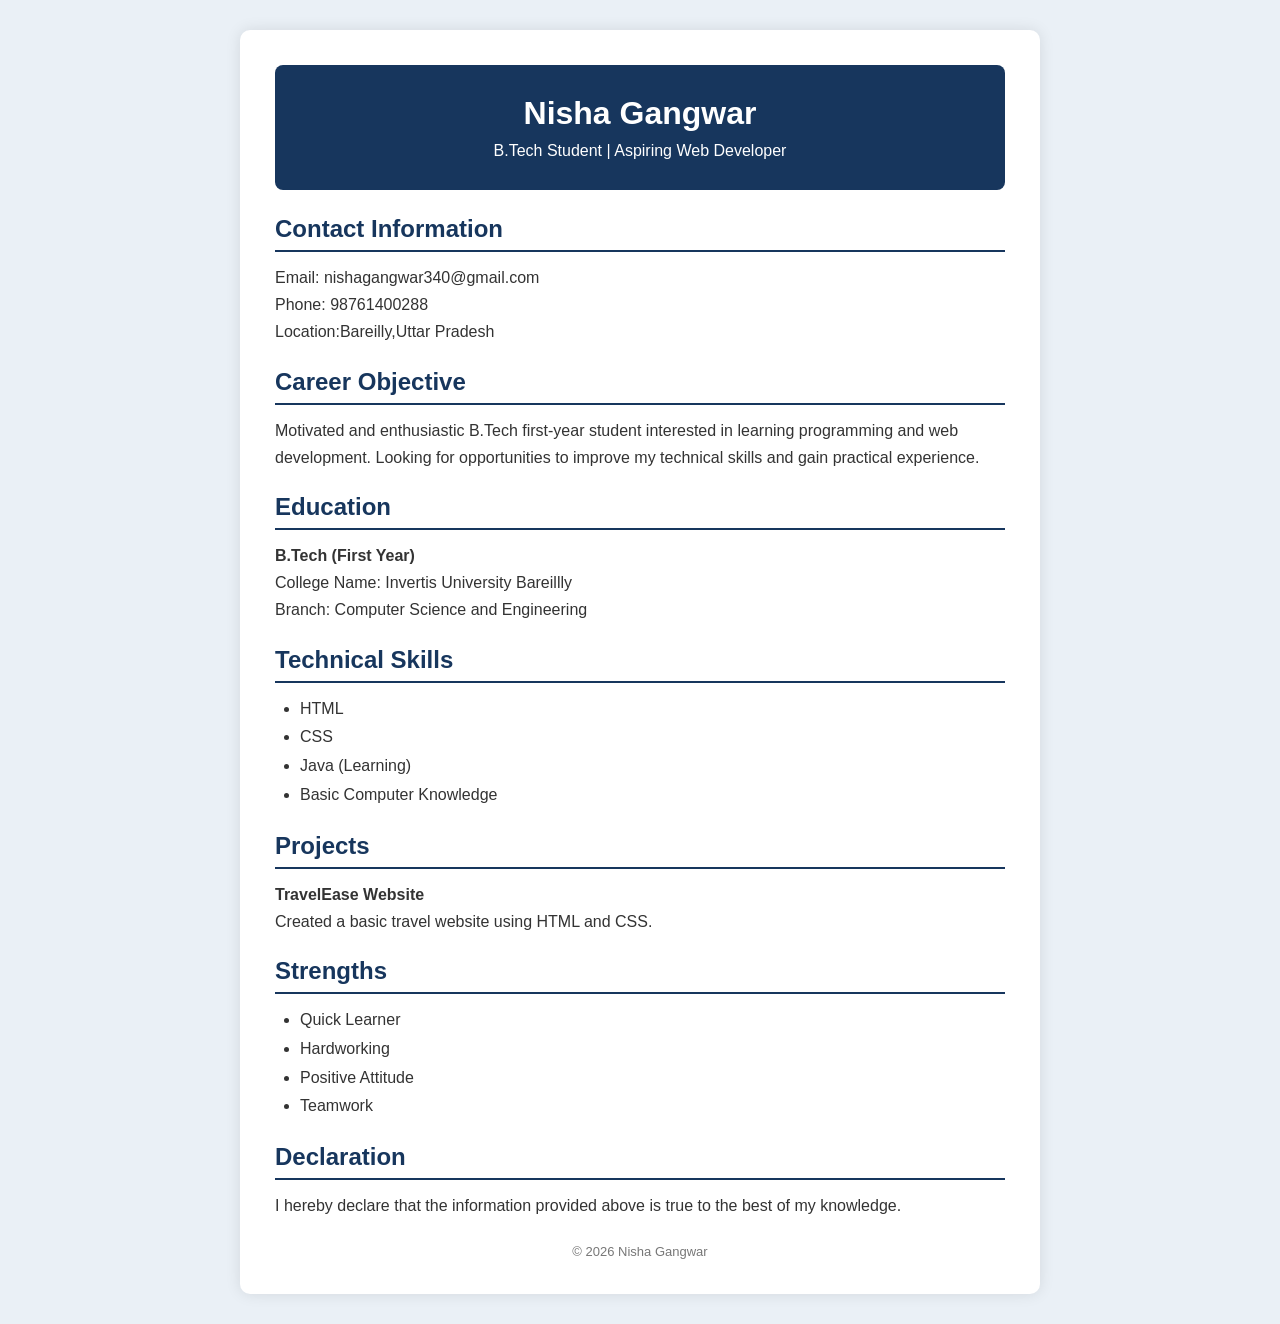
<file: week1/resume.html>
<!DOCTYPE html>
<html lang="en">
<head>
    <meta charset="UTF-8">
    <meta name="viewport" content="width=device-width, initial-scale=1.0">
    <title>Nisha Gangwar - Resume</title>
    <link rel="stylesheet" href="resume.css">
</head>
<body>

    <div class="resume">

        <header>
            <h1>Nisha Gangwar</h1>
            <p>B.Tech Student | Aspiring Web Developer</p>
        </header>

        <section>
            <h2>Contact Information</h2>
            <p>Email: nishagangwar340@gmail.com</p>
            <p>Phone: 98761400288</p>
            <p>Location:Bareilly,Uttar Pradesh</p>
        </section>

        <section>
            <h2>Career Objective</h2>
            <p>
                Motivated and enthusiastic B.Tech first-year student
                interested in learning programming and web development.
                Looking for opportunities to improve my technical skills
                and gain practical experience.
            </p>
        </section>

        <section>
            <h2>Education</h2>
            <p><b>B.Tech (First Year)</b></p>
            <p>College Name: Invertis University Bareillly</p>
            <p>Branch: Computer Science and Engineering</p>
        </section>

        <section>
            <h2>Technical Skills</h2>
            <ul>
                <li>HTML</li>
                <li>CSS</li>
                <li>Java (Learning)</li>
                <li>Basic Computer Knowledge</li>
            </ul>
        </section>

        <section>
            <h2>Projects</h2>
            <p><b>TravelEase Website</b></p>
            <p>
                Created a basic travel website using HTML and CSS.
            </p>
        </section>

        <section>
            <h2>Strengths</h2>
            <ul>
                <li>Quick Learner</li>
                <li>Hardworking</li>
                <li>Positive Attitude</li>
                <li>Teamwork</li>
            </ul>
        </section>

        <section>
            <h2>Declaration</h2>
            <p>
                I hereby declare that the information provided above
                is true to the best of my knowledge.
            </p>
        </section>

        <footer>
            <p>© 2026 Nisha Gangwar</p>
        </footer>

    </div>

</body>
</html>
</file>
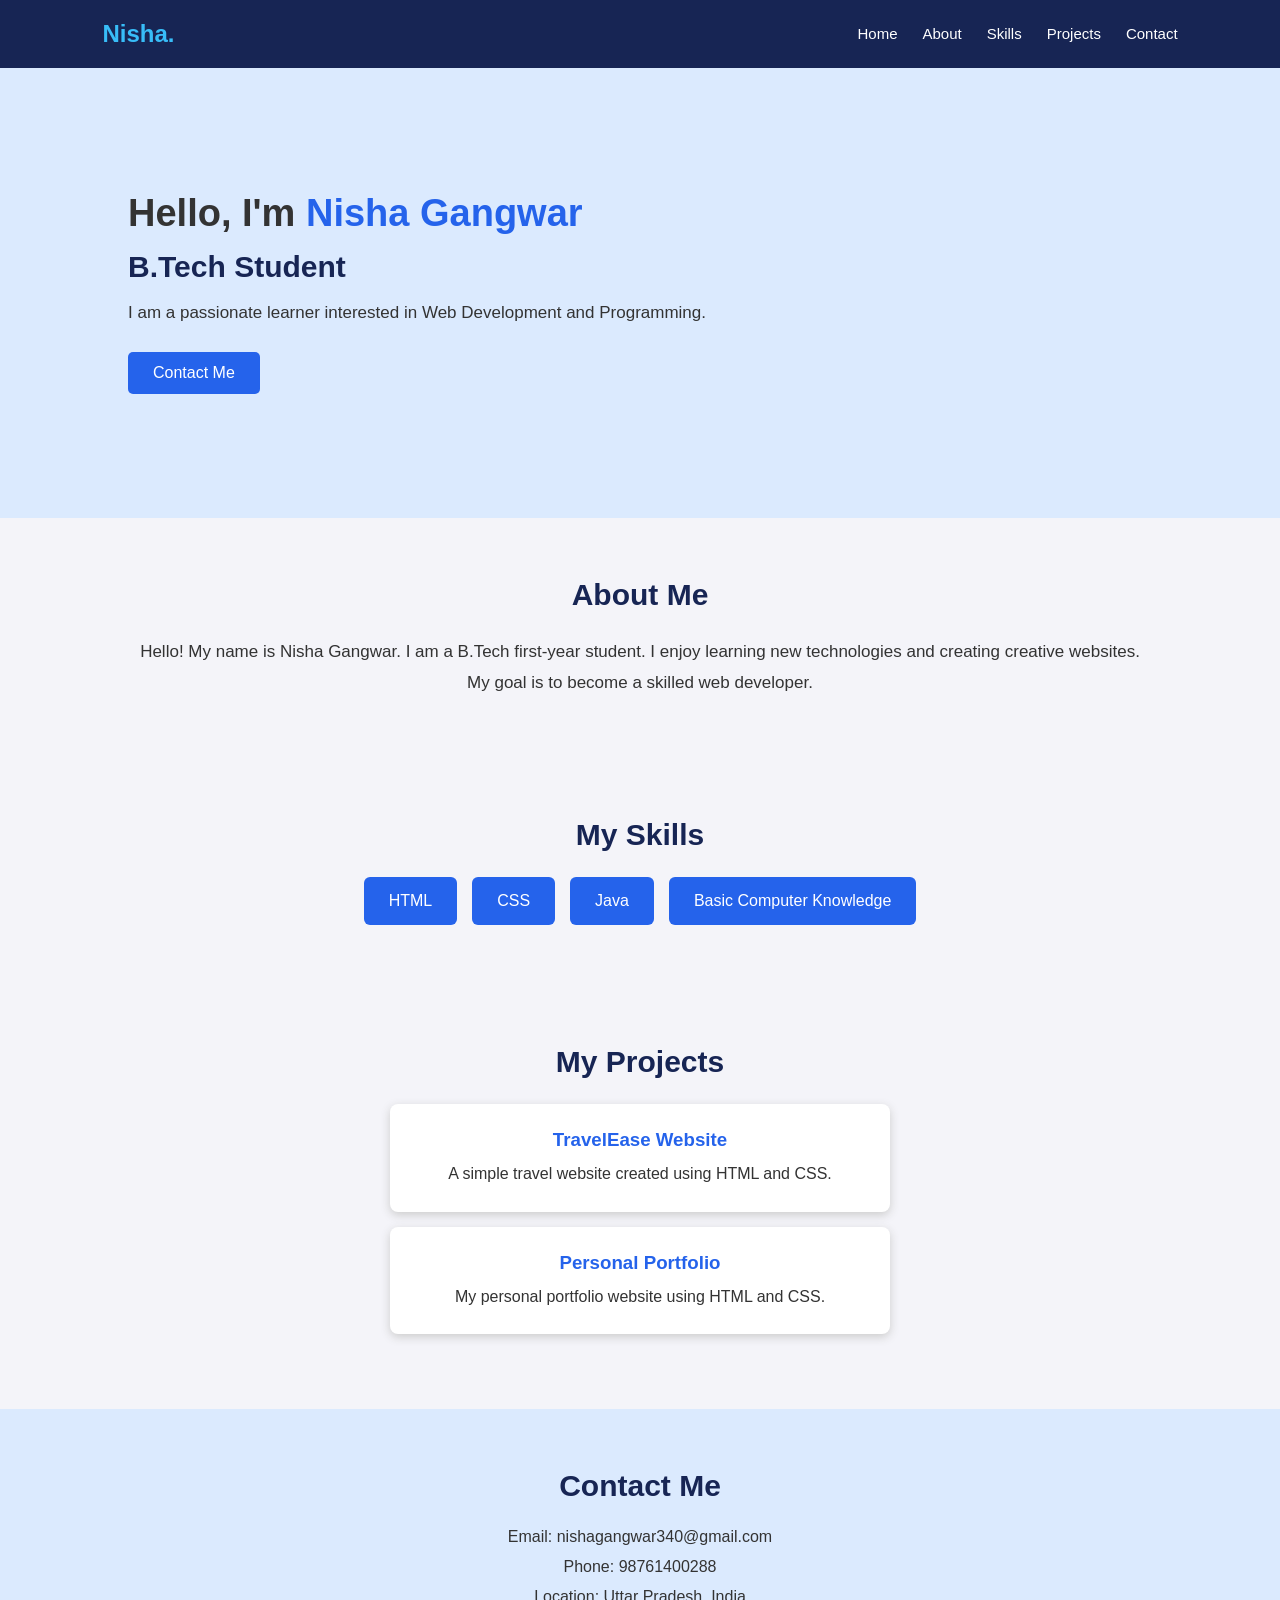
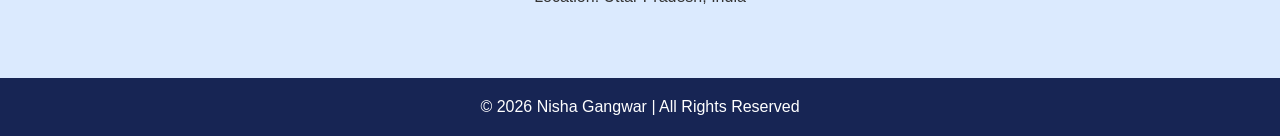
<file: week1/week2/portfolio.html>
<!DOCTYPE html>
<html lang="en">
<head>
    <meta charset="UTF-8">
    <meta name="viewport" content="width=device-width, initial-scale=1.0">
    <title>Nisha Gangwar | Portfolio</title>
    <link rel="stylesheet" href="portfolio.css">
</head>
<body>

    <!-- Navbar -->
    <nav>
        <h2>Nisha.</h2>
        <ul>
            <li><a href="#home">Home</a></li>
            <li><a href="#about">About</a></li>
            <li><a href="#skills">Skills</a></li>
            <li><a href="#projects">Projects</a></li>
            <li><a href="#contact">Contact</a></li>
        </ul>
    </nav>

    <!-- Home Section -->
    <section id="home" class="home">
        <div class="home-content">
            <h1>Hello, I'm <span>Nisha Gangwar</span></h1>
            <h2>B.Tech Student</h2>
            <p>
                I am a passionate learner interested in
                Web Development and Programming.
            </p>
            <a href="#contact" class="btn">Contact Me</a>
        </div>
    </section>

    <!-- About Section -->
    <section id="about">
        <h2>About Me</h2>
        <p>
            Hello! My name is Nisha Gangwar.
            I am a B.Tech first-year student.
            I enjoy learning new technologies and
            creating creative websites.
            My goal is to become a skilled web developer.
        </p>
    </section>

    <!-- Skills Section -->
    <section id="skills">
        <h2>My Skills</h2>

        <div class="skill-box">
            <div>HTML</div>
            <div>CSS</div>
            <div>Java</div>
            <div>Basic Computer Knowledge</div>
        </div>
    </section>

    <!-- Projects Section -->
    <section id="projects">
        <h2>My Projects</h2>

        <div class="project-box">
            <h3>TravelEase Website</h3>
            <p>
                A simple travel website created using
                HTML and CSS.
            </p>
        </div>

        <div class="project-box">
            <h3>Personal Portfolio</h3>
            <p>
                My personal portfolio website using
                HTML and CSS.
            </p>
        </div>
    </section>

    <!-- Contact Section -->
    <section id="contact">
        <h2>Contact Me</h2>
        <p>Email: nishagangwar340@gmail.com</p>
        <p>Phone: 98761400288</p>
        <p>Location: Uttar Pradesh, India</p>
    </section>

    <!-- Footer -->
    <footer>
        <p>© 2026 Nisha Gangwar | All Rights Reserved</p>
    </footer>

</body>
</html>
</file>
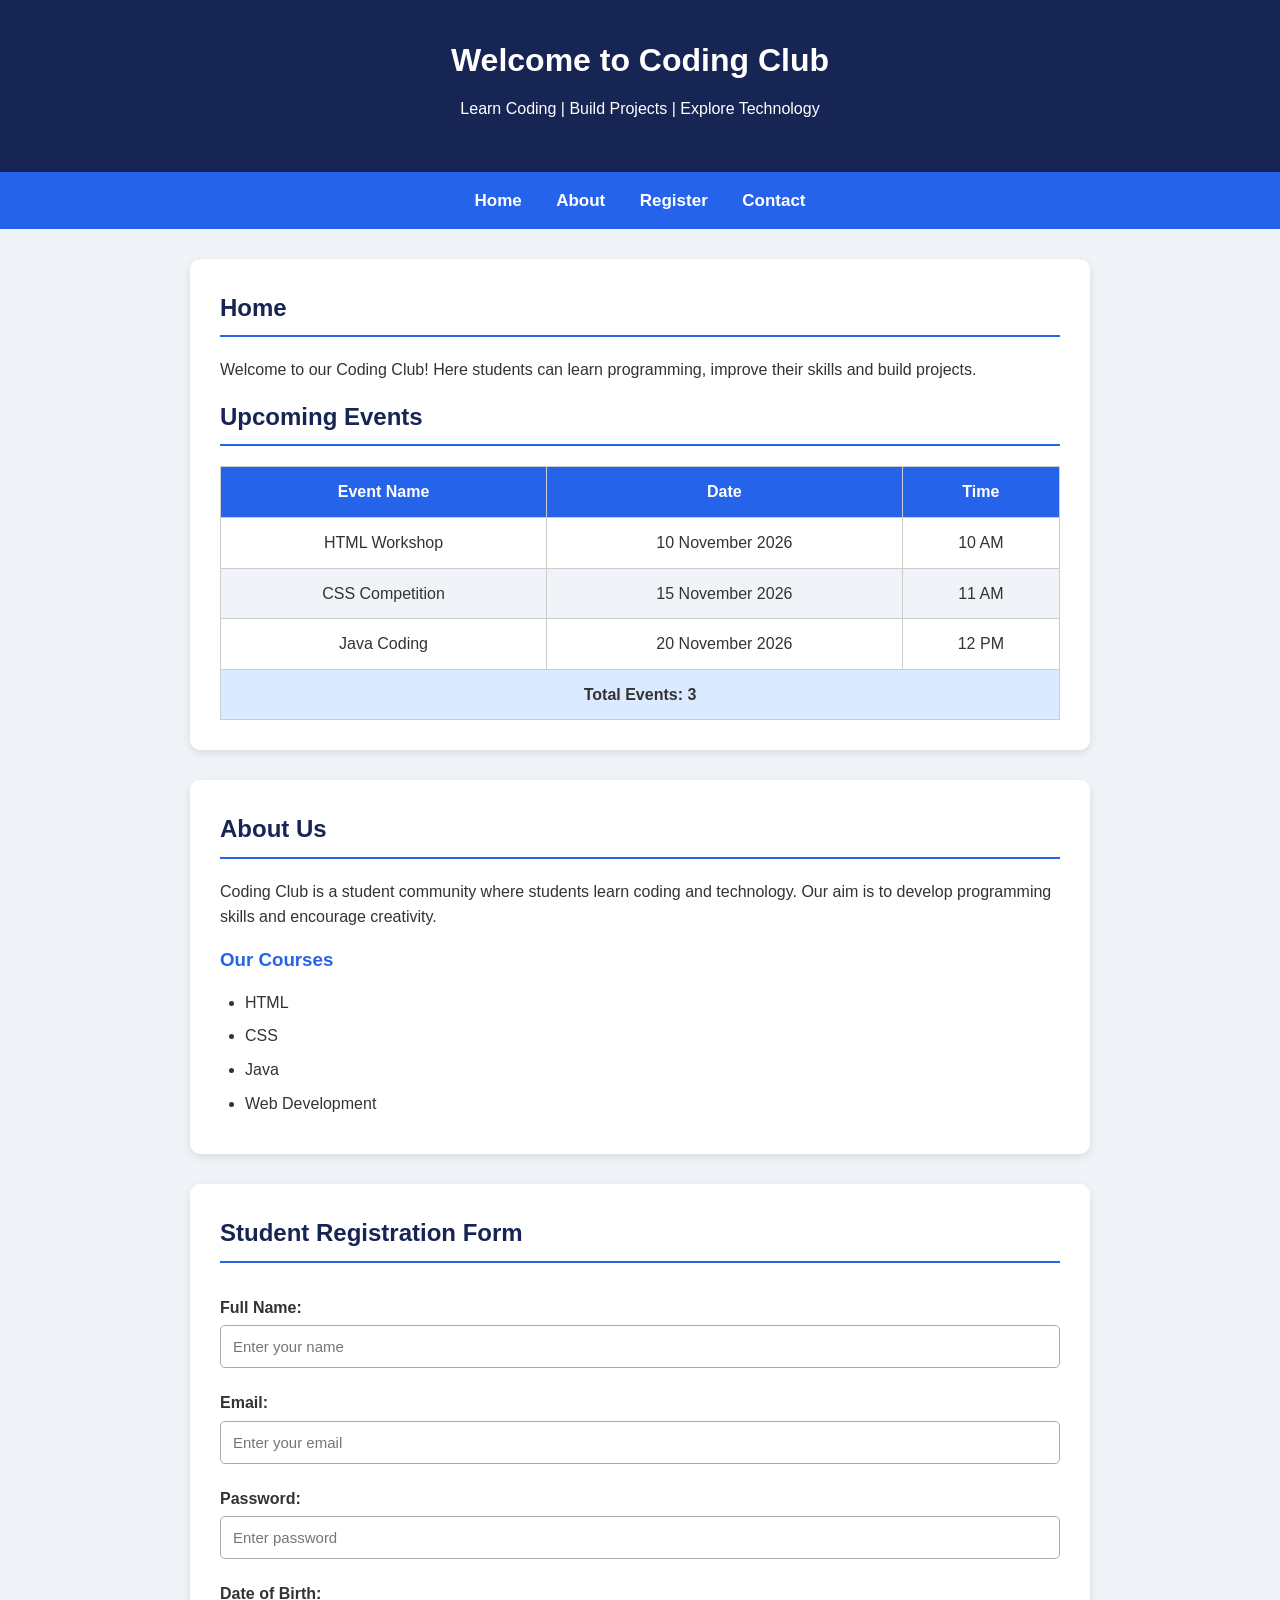
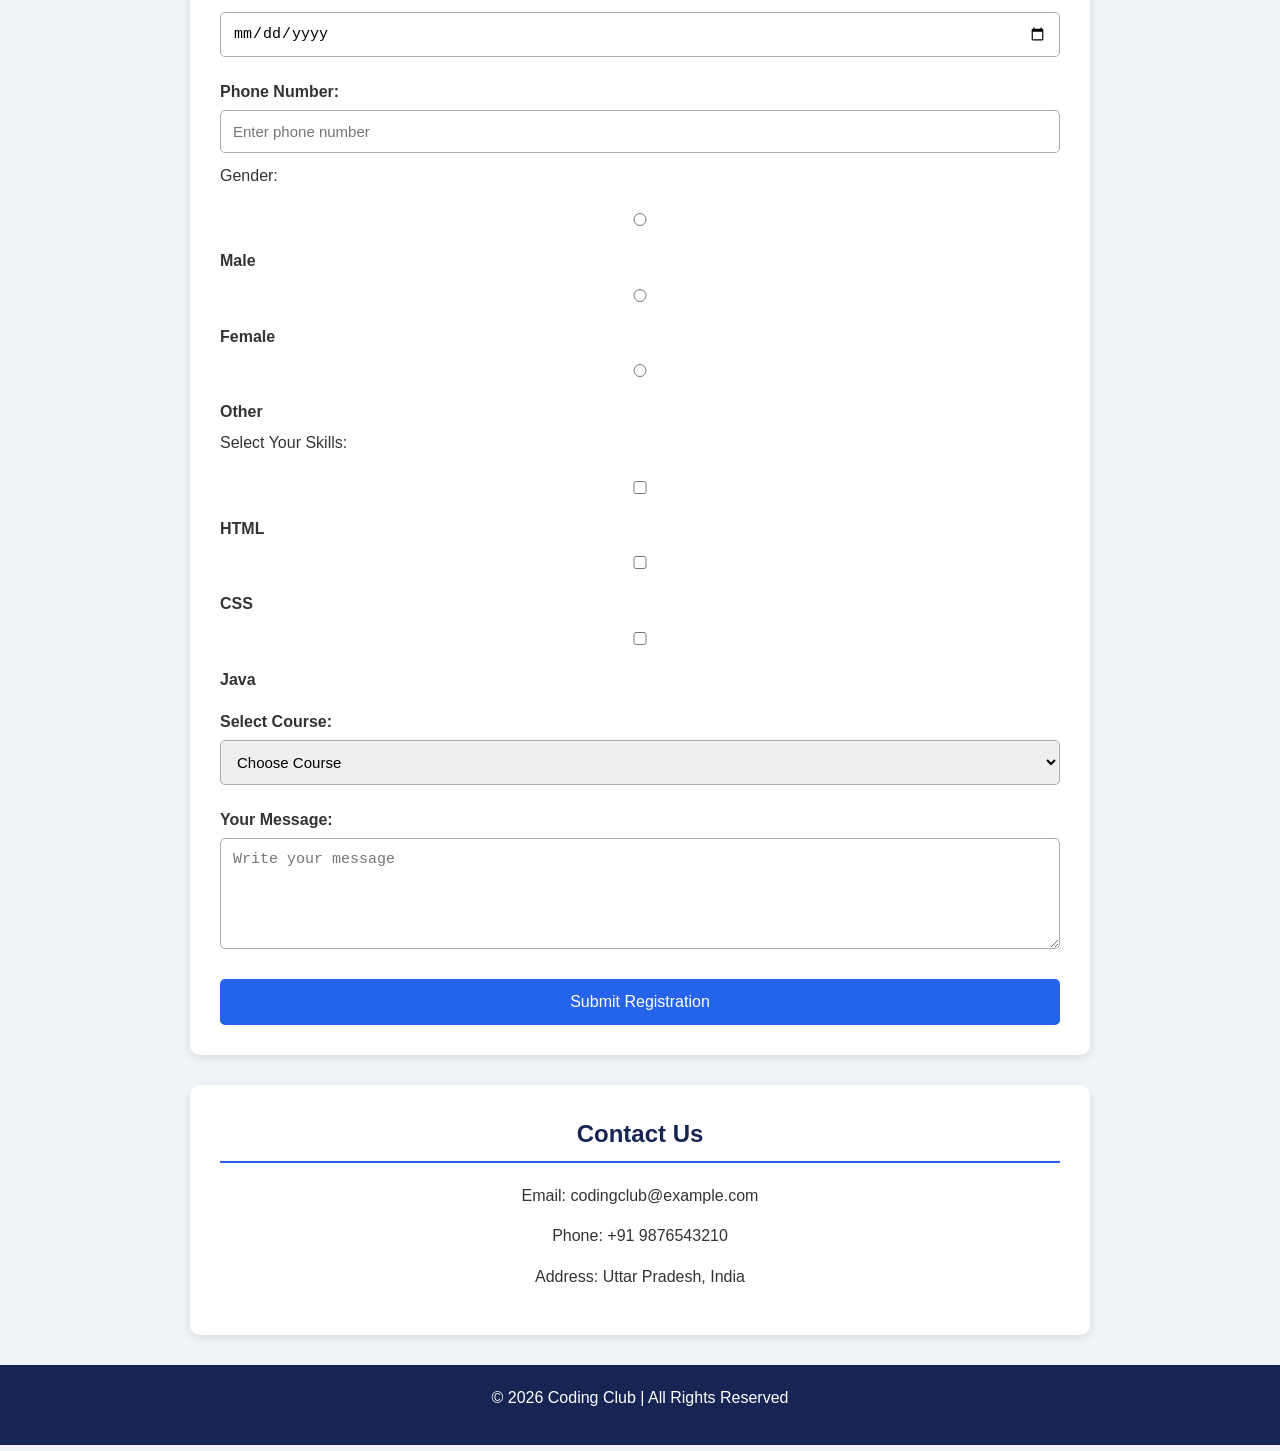
<file: week1/week3/club.html>
<!DOCTYPE html>
<html lang="en">
<head>
    <meta charset="UTF-8">
    <meta name="viewport" content="width=device-width, initial-scale=1.0">
    <meta name="description" content="Coding Club Website">
    <title>Coding Club</title>

    <link rel="icon" href="favicon.png">
    <link rel="stylesheet" href="club.css">
</head>

<body>

    <!-- Header -->
    <header>
        <h1>Welcome to Coding Club</h1>
        <p>Learn Coding | Build Projects | Explore Technology</p>
    </header>

    <!-- Navigation -->
    <nav>
        <a href="#home">Home</a>
        <a href="#about">About</a>
        <a href="#register">Register</a>
        <a href="#contact">Contact</a>
    </nav>

    <!-- Home Section -->
    <section id="home" class="container">
        <h2>Home</h2>
        <p>
            Welcome to our Coding Club!
            Here students can learn programming,
            improve their skills and build projects.
        </p>

        <h2>Upcoming Events</h2>

        <table>
            <thead>
                <tr>
                    <th>Event Name</th>
                    <th>Date</th>
                    <th>Time</th>
                </tr>
            </thead>

            <tbody>
                <tr>
                    <td>HTML Workshop</td>
                    <td>10 November 2026</td>
                    <td>10 AM</td>
                </tr>

                <tr>
                    <td>CSS Competition</td>
                    <td>15 November 2026</td>
                    <td>11 AM</td>
                </tr>

                <tr>
                    <td>Java Coding</td>
                    <td>20 November 2026</td>
                    <td>12 PM</td>
                </tr>
            </tbody>

            <tfoot>
                <tr>
                    <td colspan="3">Total Events: 3</td>
                </tr>
            </tfoot>
        </table>
    </section>

    <!-- About Section -->
    <section id="about" class="container">
        <h2>About Us</h2>

        <p>
            Coding Club is a student community
            where students learn coding and technology.
            Our aim is to develop programming skills
            and encourage creativity.
        </p>

        <h3>Our Courses</h3>

        <ul>
            <li>HTML</li>
            <li>CSS</li>
            <li>Java</li>
            <li>Web Development</li>
        </ul>
    </section>

    <!-- Registration Section -->
    <section id="register" class="container">
        <h2>Student Registration Form</h2>

        <form action="#" method="post">

            <label for="name">Full Name:</label>
            <input type="text" id="name" name="name"
            placeholder="Enter your name" required>

            <label for="email">Email:</label>
            <input type="email" id="email" name="email"
            placeholder="Enter your email" required>

            <label for="password">Password:</label>
            <input type="password" id="password" name="password"
            placeholder="Enter password" required>

            <label for="date">Date of Birth:</label>
            <input type="date" id="date" name="date">

            <label for="phone">Phone Number:</label>
            <input type="tel" id="phone" name="phone"
            placeholder="Enter phone number">

            <p>Gender:</p>

            <input type="radio" id="male" name="gender" value="Male">
            <label for="male">Male</label>

            <input type="radio" id="female" name="gender" value="Female">
            <label for="female">Female</label>

            <input type="radio" id="other" name="gender" value="Other">
            <label for="other">Other</label>

            <p>Select Your Skills:</p>

            <input type="checkbox" id="html" name="skills" value="HTML">
            <label for="html">HTML</label>

            <input type="checkbox" id="css" name="skills" value="CSS">
            <label for="css">CSS</label>

            <input type="checkbox" id="java" name="skills" value="Java">
            <label for="java">Java</label>

            <label for="course">Select Course:</label>

            <select id="course" name="course">
                <option value="">Choose Course</option>
                <option value="HTML">HTML</option>
                <option value="CSS">CSS</option>
                <option value="Java">Java</option>
                <option value="Web Development">Web Development</option>
            </select>

            <label for="message">Your Message:</label>

            <textarea id="message" name="message"
            rows="5" placeholder="Write your message"></textarea>

            <button type="submit">Submit Registration</button>

        </form>
    </section>

    <!-- Contact Section -->
    <section id="contact" class="container">
        <h2>Contact Us</h2>

        <p>Email: codingclub@example.com</p>
        <p>Phone: +91 9876543210</p>
        <p>Address: Uttar Pradesh, India</p>
    </section>

    <!-- Footer -->
    <footer>
        <p>© 2026 Coding Club | All Rights Reserved</p>
    </footer>

</body>
</html>
</file>
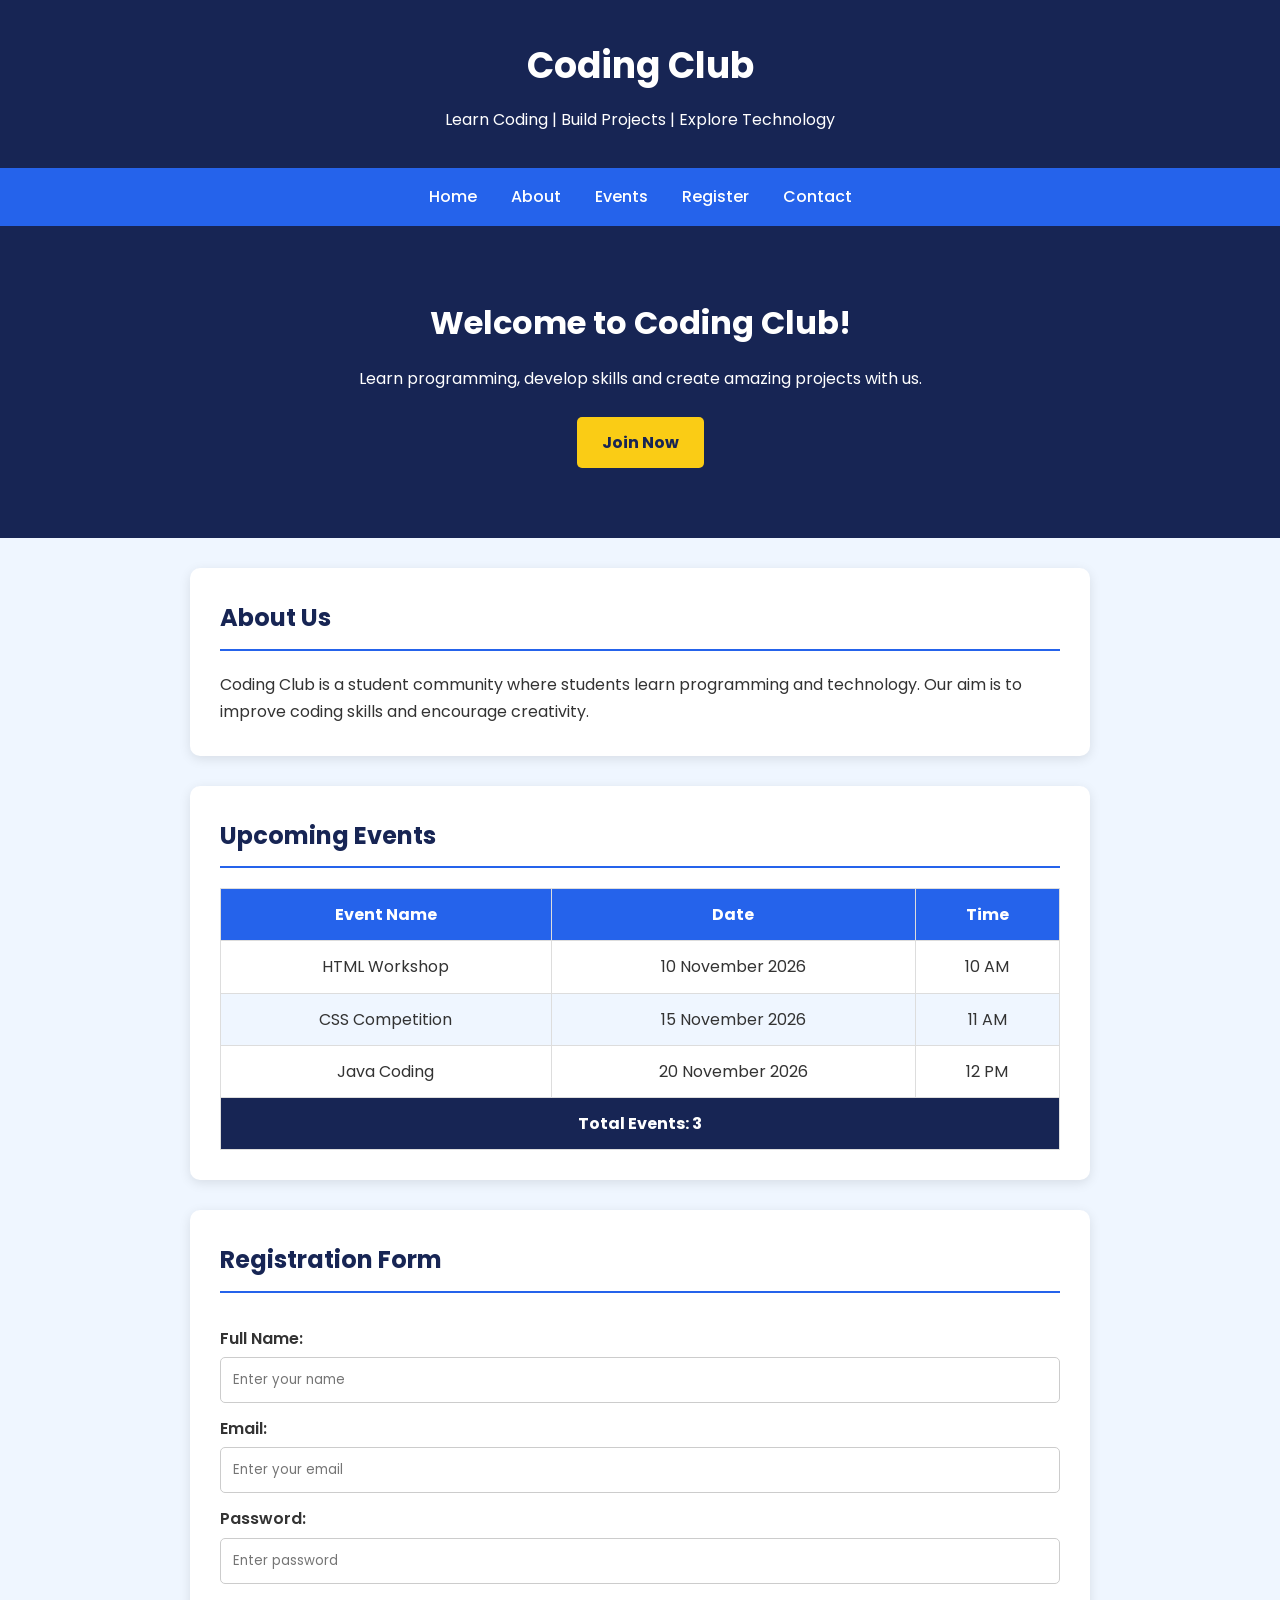
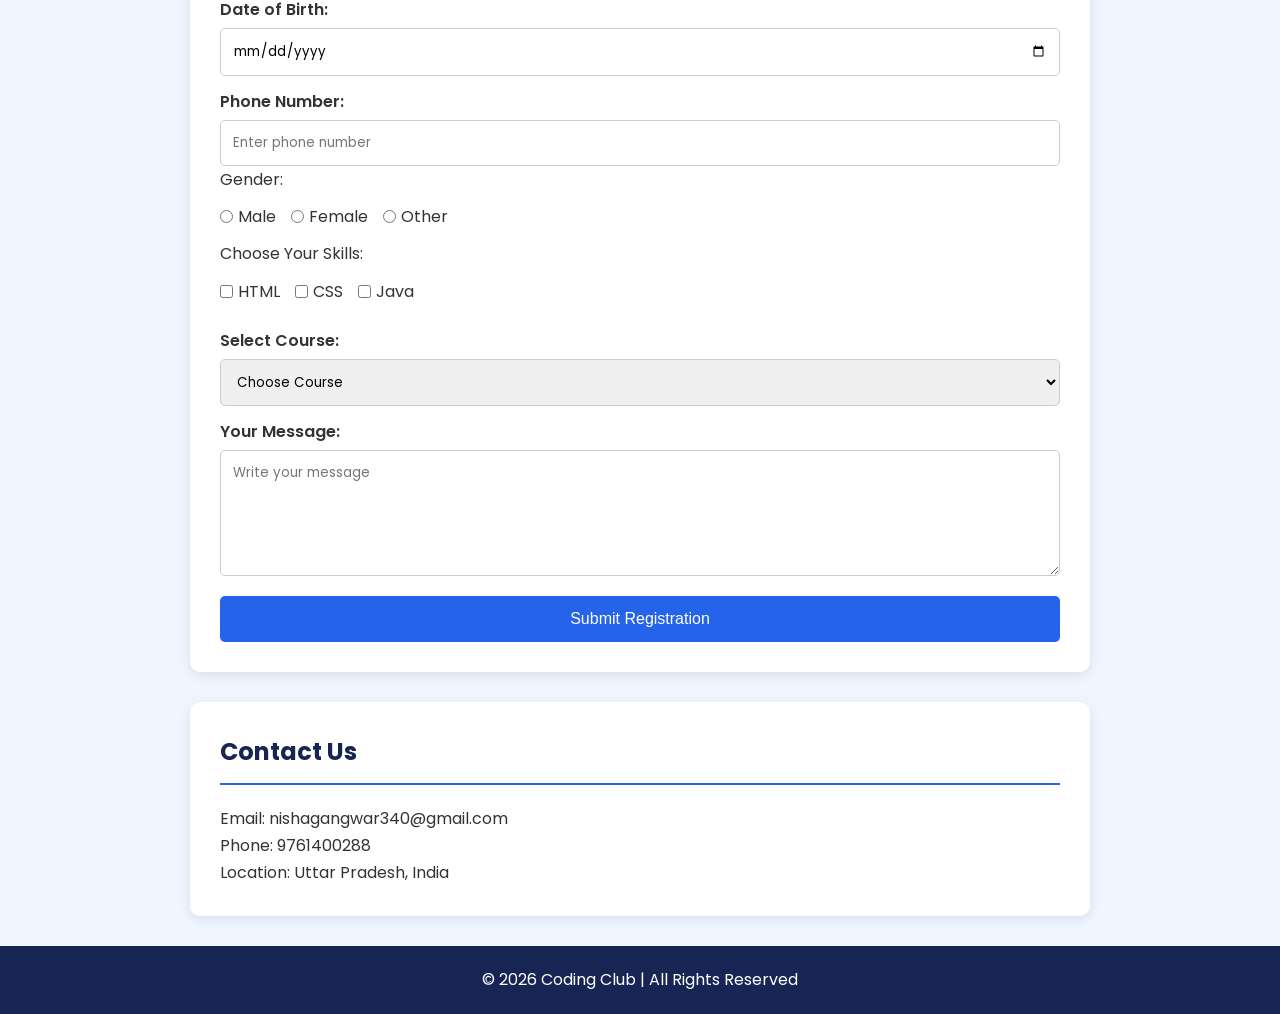
<file: week1/week4/coding.html>
<!DOCTYPE html>
<html lang="en">
<head>
    <meta charset="UTF-8">
    <meta name="viewport" content="width=device-width, initial-scale=1.0">

    <meta name="description" content="Coding Club Website">
    <title>Coding Club - Week 5</title>

    <!-- Google Font -->
    <link rel="preconnect" href="https://fonts.googleapis.com">
    <link rel="preconnect" href="https://fonts.gstatic.com" crossorigin>
    <link href="https://fonts.googleapis.com/css2?family=Poppins:wght@400;500;600;700&display=swap" rel="stylesheet">

    <!-- CSS File -->
    <link rel="stylesheet" href="coding.css">
</head>

<body>

    <!-- Header -->
    <header>
        <h1>Coding Club</h1>
        <p>Learn Coding | Build Projects | Explore Technology</p>
    </header>

    <!-- Navigation -->
    <nav>
        <a href="#hero">Home</a>
        <a href="#about">About</a>
        <a href="#events">Events</a>
        <a href="#register">Register</a>
        <a href="#contact">Contact</a>
    </nav>

    <!-- Hero Section -->
    <section id="hero">
        <h2>Welcome to Coding Club!</h2>
        <p>
            Learn programming, develop skills and
            create amazing projects with us.
        </p>
        <a href="#register" class="btn">Join Now</a>
    </section>

    <!-- About Section -->
    <section id="about" class="card">
        <h2>About Us</h2>
        <p>
            Coding Club is a student community where
            students learn programming and technology.
            Our aim is to improve coding skills and
            encourage creativity.
        </p>
    </section>

    <!-- Events Section -->
    <section id="events" class="card">
        <h2>Upcoming Events</h2>

        <table>
            <thead>
                <tr>
                    <th>Event Name</th>
                    <th>Date</th>
                    <th>Time</th>
                </tr>
            </thead>

            <tbody>
                <tr>
                    <td>HTML Workshop</td>
                    <td>10 November 2026</td>
                    <td>10 AM</td>
                </tr>

                <tr>
                    <td>CSS Competition</td>
                    <td>15 November 2026</td>
                    <td>11 AM</td>
                </tr>

                <tr>
                    <td>Java Coding</td>
                    <td>20 November 2026</td>
                    <td>12 PM</td>
                </tr>
            </tbody>

            <tfoot>
                <tr>
                    <td colspan="3">Total Events: 3</td>
                </tr>
            </tfoot>
        </table>
    </section>

    <!-- Registration Section -->
    <section id="register" class="card">
        <h2>Registration Form</h2>

        <form action="#" method="post">

            <label for="name">Full Name:</label>
            <input type="text" id="name" name="name"
            placeholder="Enter your name" required>

            <label for="email">Email:</label>
            <input type="email" id="email" name="email"
            placeholder="Enter your email" required>

            <label for="password">Password:</label>
            <input type="password" id="password" name="password"
            placeholder="Enter password" required>

            <label for="date">Date of Birth:</label>
            <input type="date" id="date" name="date">

            <label for="phone">Phone Number:</label>
            <input type="tel" id="phone" name="phone"
            placeholder="Enter phone number">

            <p>Gender:</p>

            <div class="options">
                <label><input type="radio" name="gender" value="Male"> Male</label>
                <label><input type="radio" name="gender" value="Female"> Female</label>
                <label><input type="radio" name="gender" value="Other"> Other</label>
            </div>

            <p>Choose Your Skills:</p>

            <div class="options">
                <label><input type="checkbox" name="skills" value="HTML"> HTML</label>
                <label><input type="checkbox" name="skills" value="CSS"> CSS</label>
                <label><input type="checkbox" name="skills" value="Java"> Java</label>
            </div>

            <label for="course">Select Course:</label>

            <select id="course" name="course">
                <option value="">Choose Course</option>
                <option>HTML</option>
                <option>CSS</option>
                <option>Java</option>
                <option>Web Development</option>
            </select>

            <label for="message">Your Message:</label>
            <textarea id="message" name="message"
            rows="5" placeholder="Write your message"></textarea>

            <button type="submit">Submit Registration</button>

        </form>
    </section>

    <!-- Contact Section -->
    <section id="contact" class="card">
        <h2>Contact Us</h2>
        <p>Email: nishagangwar340@gmail.com</p>
        <p>Phone: 9761400288</p>
        <p>Location: Uttar Pradesh, India</p>
    </section>

    <!-- Footer -->
    <footer>
        <p>© 2026 Coding Club | All Rights Reserved</p>
    </footer>

</body>
</html>
</file>
<file: week1/resume.css>
* {
    margin: 0;
    padding: 0;
    box-sizing: border-box;
}

body {
    font-family: Arial, sans-serif;
    background-color: #eaf0f6;
    padding: 30px;
}

.resume {
    max-width: 800px;
    margin: auto;
    background-color: white;
    padding: 35px;
    border-radius: 10px;
    box-shadow: 0 0 15px rgba(0, 0, 0, 0.1);
}

header {
    text-align: center;
    background-color: #17365d;
    color: white;
    padding: 30px;
    border-radius: 8px;
    margin-bottom: 25px;
}

header h1 {
    font-size: 32px;
    margin-bottom: 10px;
}

header p {
    font-size: 16px;
}

section {
    margin-bottom: 22px;
}

section h2 {
    color: #17365d;
    border-bottom: 2px solid #17365d;
    padding-bottom: 7px;
    margin-bottom: 12px;
}

section p {
    line-height: 1.7;
    color: #333;
}

ul {
    padding-left: 25px;
    line-height: 1.8;
    color: #333;
}

footer {
    text-align: center;
    margin-top: 25px;
    color: #777;
    font-size: 13px;
}
</file>
<file: week1/week2/portfolio.css>
* {
    margin: 0;
    padding: 0;
    box-sizing: border-box;
    scroll-behavior: smooth;
}

body {
    font-family: Arial, sans-serif;
    background: #f4f4f9;
    color: #333;
}

/* Navbar */
nav {
    display: flex;
    justify-content: space-between;
    align-items: center;
    background: #172554;
    padding: 20px 8%;
    color: white;
}

nav h2 {
    color: #38bdf8;
}

nav ul {
    display: flex;
    list-style: none;
    gap: 25px;
}

nav ul li a {
    text-decoration: none;
    color: white;
    font-size: 15px;
}

nav ul li a:hover {
    color: #38bdf8;
}

/* Home */
.home {
    min-height: 450px;
    display: flex;
    align-items: center;
    padding: 60px 10%;
    background: #dbeafe;
}

.home-content h1 {
    font-size: 38px;
    margin-bottom: 15px;
}

.home-content h1 span {
    color: #2563eb;
}

.home-content h2 {
    margin-bottom: 15px;
    color: #172554;
}

.home-content p {
    font-size: 17px;
    margin-bottom: 25px;
    line-height: 1.6;
}

.btn {
    display: inline-block;
    background: #2563eb;
    color: white;
    padding: 12px 25px;
    text-decoration: none;
    border-radius: 5px;
}

.btn:hover {
    background: #172554;
}

/* Common Sections */
section:not(.home) {
    padding: 60px 10%;
    text-align: center;
}

section h2 {
    font-size: 30px;
    color: #172554;
    margin-bottom: 25px;
}

/* About */
#about p {
    line-height: 1.8;
    font-size: 17px;
}

/* Skills */
.skill-box {
    display: flex;
    justify-content: center;
    flex-wrap: wrap;
    gap: 15px;
}

.skill-box div {
    background: #2563eb;
    color: white;
    padding: 15px 25px;
    border-radius: 6px;
}

/* Projects */
.project-box {
    background: white;
    padding: 25px;
    margin: 15px auto;
    max-width: 500px;
    border-radius: 8px;
    box-shadow: 0 3px 10px #ccc;
}

.project-box h3 {
    color: #2563eb;
    margin-bottom: 10px;
}

.project-box p {
    line-height: 1.6;
}

/* Contact */
#contact {
    background: #dbeafe;
}

#contact p {
    margin: 12px;
}

/* Footer */
footer {
    background: #172554;
    color: white;
    text-align: center;
    padding: 20px;
}

/* Mobile Responsive */
@media (max-width: 600px) {
    nav {
        flex-direction: column;
        gap: 15px;
    }

    nav ul {
        flex-wrap: wrap;
        justify-content: center;
        gap: 15px;
    }

    .home-content h1 {
        font-size: 28px;
    }
}
</file>
<file: week1/week3/club.css>
/* Universal CSS */
* {
    margin: 0;
    padding: 0;
    box-sizing: border-box;
    scroll-behavior: smooth;
}

/* Body */
body {
    font-family: Arial, sans-serif;
    background-color: #f0f4f8;
    color: #333;
    line-height: 1.6;
}

/* Header */
header {
    background-color: #172554;
    color: white;
    text-align: center;
    padding: 35px 20px;
}

header h1 {
    font-size: 32px;
    margin-bottom: 10px;
}

header p {
    font-size: 16px;
}

/* Navigation Bar */
nav {
    background-color: #2563eb;
    text-align: center;
    padding: 15px;
    position: sticky;
    top: 0;
}

nav a {
    color: white;
    text-decoration: none;
    margin: 15px;
    font-size: 17px;
    font-weight: bold;
}

nav a:hover {
    color: yellow;
}

/* Common Container */
.container {
    max-width: 900px;
    margin: 30px auto;
    padding: 30px;
    background-color: white;
    border-radius: 10px;
    box-shadow: 0 3px 10px rgba(0,0,0,0.1);
}

/* Headings */
h2 {
    color: #172554;
    margin-bottom: 20px;
    border-bottom: 2px solid #2563eb;
    padding-bottom: 8px;
}

h3 {
    color: #2563eb;
    margin: 15px 0;
}

/* Paragraph */
p {
    margin-bottom: 15px;
}

/* List */
ul {
    padding-left: 25px;
}

li {
    margin-bottom: 8px;
}

/* Events Table */
table {
    width: 100%;
    border-collapse: collapse;
    margin-top: 20px;
}

th, td {
    border: 1px solid #ccc;
    padding: 12px;
    text-align: center;
}

th {
    background-color: #2563eb;
    color: white;
}

tbody tr:nth-child(even) {
    background-color: #f0f4f8;
}

tfoot {
    background-color: #dbeafe;
    font-weight: bold;
}

/* Registration Form */
form {
    display: flex;
    flex-direction: column;
}

form label {
    margin-top: 12px;
    margin-bottom: 5px;
    font-weight: bold;
}

input[type="text"],
input[type="email"],
input[type="password"],
input[type="date"],
input[type="tel"],
select,
textarea {
    width: 100%;
    padding: 12px;
    border: 1px solid #aaa;
    border-radius: 5px;
    font-size: 15px;
    margin-bottom: 10px;
}

input[type="radio"],
input[type="checkbox"] {
    margin: 10px 5px;
    accent-color: #2563eb;
}

/* Textarea */
textarea {
    resize: vertical;
}

/* Submit Button */
button {
    background-color: #2563eb;
    color: white;
    padding: 14px;
    border: none;
    border-radius: 5px;
    font-size: 16px;
    margin-top: 20px;
    cursor: pointer;
}

button:hover {
    background-color: #172554;
}

/* Contact Section */
#contact {
    text-align: center;
}

/* Footer */
footer {
    background-color: #172554;
    color: white;
    text-align: center;
    padding: 20px;
    margin-top: 30px;
}

/* Mobile Responsive */
@media (max-width: 600px) {

    header h1 {
        font-size: 25px;
    }

    nav a {
        display: inline-block;
        margin: 7px;
        font-size: 14px;
    }

    .container {
        margin: 15px;
        padding: 20px;
    }

    table {
        font-size: 12px;
    }

    th, td {
        padding: 7px;
    }
}
</file>
<file: week1/week4/coding.css>
/* 5.4 CSS Variables */
:root {
    --primary-color: #172554;
    --secondary-color: #2563eb;
    --background-color: #eff6ff;
    --card-color: #ffffff;
    --text-color: #333333;
    --accent-color: #facc15;

    --spacing: 20px;
    --border-radius: 10px;
}

/* 5.2 Universal Selector */
* {
    margin: 0;
    padding: 0;
    box-sizing: border-box;
    scroll-behavior: smooth;
}

/* Body Styling */
body {
    font-family: 'Poppins', sans-serif;
    background-color: var(--background-color);
    color: var(--text-color);
    font-size: 16px;
    line-height: 1.7;
}

/* 5.2 Element Selector */
h1 {
    font-size: 36px;
    color: var(--card-color);
}

/* Header */
header {
    background-color: var(--primary-color);
    color: var(--card-color);
    text-align: center;
    padding: 35px;
}

header p {
    margin-top: 10px;
}

/* Navigation */
nav {
    background-color: var(--secondary-color);
    text-align: center;
    padding: 15px;
}

nav a {
    color: white;
    text-decoration: none;
    margin: 15px;
    font-weight: 500;
}

nav a:hover {
    color: var(--accent-color);
}

/* 5.2 ID Selector */
#hero {
    background-color: var(--primary-color);
    color: white;
    text-align: center;
    padding: 70px 20px;
}

#hero h2 {
    font-size: 32px;
    margin-bottom: 15px;
}

#hero p {
    margin-bottom: 25px;
}

/* Button */
.btn {
    display: inline-block;
    background-color: var(--accent-color);
    color: var(--primary-color);
    padding: 12px 25px;
    text-decoration: none;
    border-radius: 5px;
    font-weight: bold;
}

.btn:hover {
    background-color: white;
}

/* 5.2 Class Selector */
.card {
    background-color: var(--card-color);
    max-width: 900px;
    margin: 30px auto;
    padding: 30px;
    border-radius: var(--border-radius);
    box-shadow: 0 3px 12px rgba(0,0,0,0.1);
}

.card h2 {
    color: var(--primary-color);
    margin-bottom: 20px;
    border-bottom: 2px solid var(--secondary-color);
    padding-bottom: 10px;
}

/* Table */
table {
    width: 100%;
    border-collapse: collapse;
    margin-top: 15px;
}

th, td {
    border: 1px solid #ddd;
    padding: 12px;
    text-align: center;
}

th {
    background-color: var(--secondary-color);
    color: white;
}

tbody tr:nth-child(even) {
    background-color: var(--background-color);
}

tfoot {
    background-color: var(--primary-color);
    color: white;
    font-weight: bold;
}

/* Form */
form {
    display: flex;
    flex-direction: column;
}

form > label {
    font-weight: 600;
    margin-top: 12px;
}

input[type="text"],
input[type="email"],
input[type="password"],
input[type="date"],
input[type="tel"],
select,
textarea {
    width: 100%;
    padding: 12px;
    margin-top: 5px;
    border: 1px solid #ccc;
    border-radius: 5px;
    font-family: inherit;
}

.options {
    display: flex;
    flex-wrap: wrap;
    gap: 15px;
    margin: 10px 0;
}

.options label {
    display: flex;
    align-items: center;
    gap: 5px;
}

button {
    background-color: var(--secondary-color);
    color: white;
    padding: 14px;
    margin-top: 20px;
    border: none;
    border-radius: 5px;
    font-size: 16px;
    cursor: pointer;
}

button:hover {
    background-color: var(--primary-color);
}

/* Footer */
footer {
    background-color: var(--primary-color);
    color: white;
    text-align: center;
    padding: 20px;
    margin-top: 30px;
}

/* Responsive Design */
@media (max-width: 600px) {

    h1 {
        font-size: 26px;
    }

    nav a {
        display: inline-block;
        margin: 6px;
        font-size: 14px;
    }

    .card {
        margin: 15px;
        padding: 20px;
    }

    #hero h2 {
        font-size: 24px;
    }

    table {
        font-size: 12px;
    }

    th, td {
        padding: 7px;
    }
}
</file>
